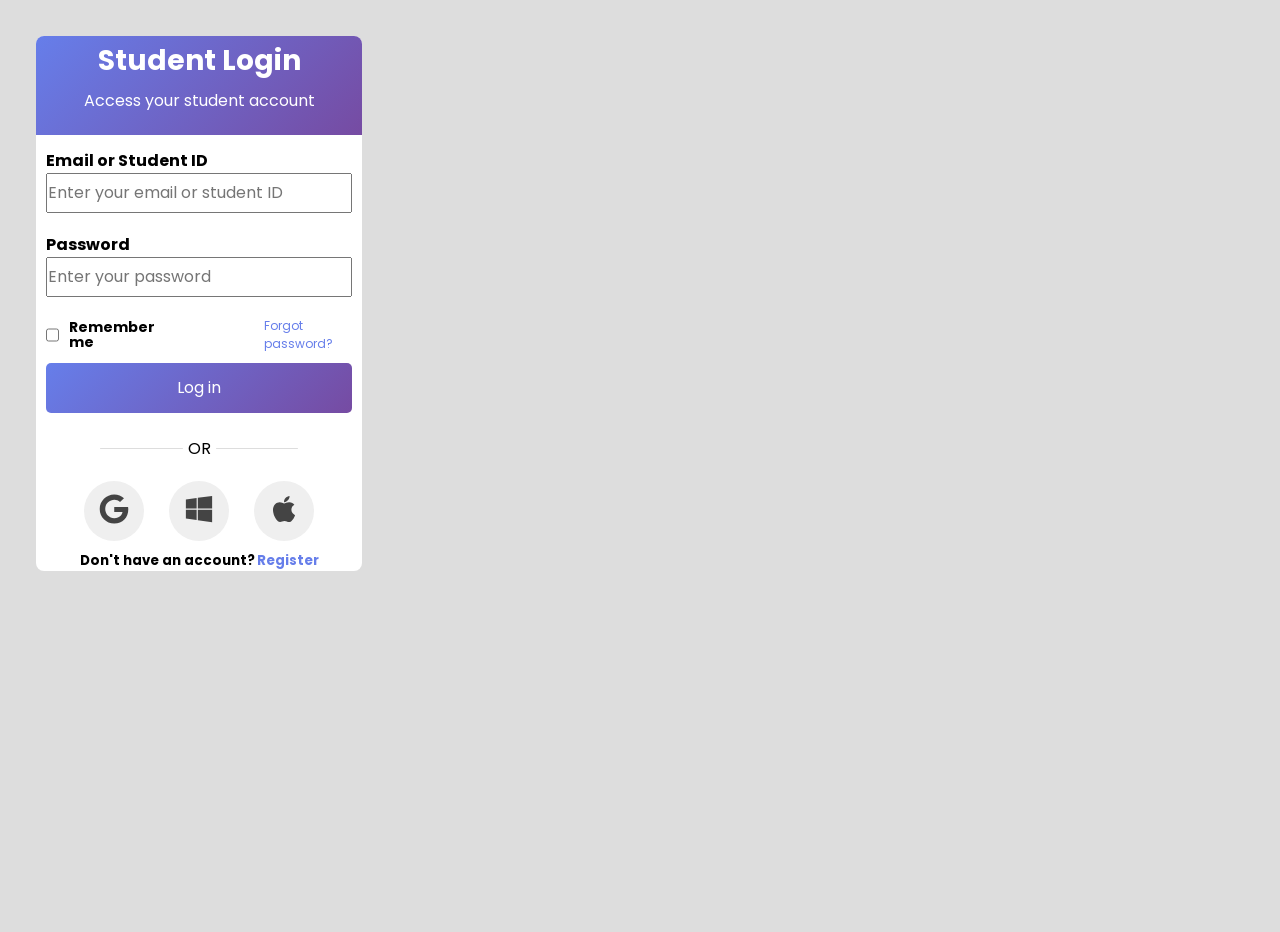
<file: index.html>
<!DOCTYPE html>
<html lang="en">

<head>
    <meta charset="UTF-8">
    <meta name="viewport" content="width=device-width, initial-scale=1.0">
    <title>Login</title>
    <link rel="stylesheet" href="reset.css">
    <link rel="stylesheet" href="style.css">
    <link rel="preconnect" href="https://fonts.googleapis.com">
    <link rel="preconnect" href="https://fonts.gstatic.com" crossorigin>
    <link
        href="https://fonts.googleapis.com/css2?family=Poppins:ital,wght@0,100;0,200;0,300;0,400;0,500;0,600;0,700;0,800;0,900;1,100;1,200;1,300;1,400;1,500;1,600;1,700;1,800;1,900&display=swap"
        rel="stylesheet">
</head>

<body>
    <div>
        <header>
            <h1>Student Login</h1>
            <p> Access your student account</p>
        </header>
        <form action="/api/Login" method="post" class="E-section">
            <article>
                <label for="e-mail-log">Email or Student ID</label>
                <input type="email" id="e-mail-log" name="email" placeholder="Enter your email or student ID" class="em">
            </article>
            <article>
                <label for="password-log">Password</label>
                <input type="password" id="password-log" name="password" placeholder="Enter your password" class="em">
            </article>
            <article class="ts">
                <input type="checkbox" class="ch" name="remember">
                <label for="checkbox" class="remme">Remember me</label>
                <a href="" class="lin">Forgot password?</a>
                <button type="submit" class="butt">Log in</button>
            </article>
        </form>
        <section class="end-sec">
            <article class="or-section">
                <div class="divider-line"></div>
                <p class="ora">OR</p>
                <div class="divider-line"></div>
            </article>
            <article class="button-sec">
                <button class="icon"> <svg stroke="currentColor" fill="currentColor" stroke-width="0"
                        viewBox="0 0 488 512" height="30px" width="30px" xmlns="http://www.w3.org/2000/svg">
                        <path
                            d="M488 261.8C488 403.3 391.1 504 248 504 110.8 504 0 393.2 0 256S110.8 8 248 8c66.8 0 123 24.5 166.3 64.9l-67.5 64.9C258.5 52.6 94.3 116.6 94.3 256c0 86.5 69.1 156.6 153.7 156.6 98.2 0 135-70.4 140.8-106.9H248v-85.3h236.1c2.3 12.7 3.9 24.9 3.9 41.4z">
                        </path>
                    </svg></button>
                <button class="icon"> <svg stroke="currentColor" fill="currentColor" stroke-width="0"
                        viewBox="0 0 448 512" height="30px" width="30px" xmlns="http://www.w3.org/2000/svg">
                        <path
                            d="M0 93.7l183.6-25.3v177.4H0V93.7zm0 324.6l183.6 25.3V268.4H0v149.9zm203.8 28L448 480V268.4H203.8v177.9zm0-380.6v180.1H448V32L203.8 65.7z">
                        </path>
                    </svg></button>
                <button class="icon"> <svg stroke="currentColor" fill="currentColor" stroke-width="0"
                        viewBox="0 0 384 512" height="30px" width="30px" xmlns="http://www.w3.org/2000/svg">
                        <path
                            d="M318.7 268.7c-.2-36.7 16.4-64.4 50-84.8-18.8-26.9-47.2-41.7-84.7-44.6-35.5-2.8-74.3 20.7-88.5 20.7-15 0-49.4-19.7-76.4-19.7C63.3 141.2 4 184.8 4 273.5q0 39.3 14.4 81.2c12.8 36.7 59 126.7 107.2 125.2 25.2-.6 43-17.9 75.8-17.9 31.8 0 48.3 17.9 76.4 17.9 48.6-.7 90.4-82.5 102.6-119.3-65.2-30.7-61.7-90-61.7-91.9zm-56.6-164.2c27.3-32.4 24.8-61.9 24-72.5-24.1 1.4-52 16.4-67.9 34.9-17.5 19.8-27.8 44.3-25.6 71.9 26.1 2 49.9-11.4 69.5-34.3z">
                        </path>
                    </svg></button>
            </article>
            <h5>
                <p>Don't have an account?</p>
                <a href="register.html" class="reg-link">Register</a>
            </h5>
        </section>
    </div>
</body>

</html>
</file>
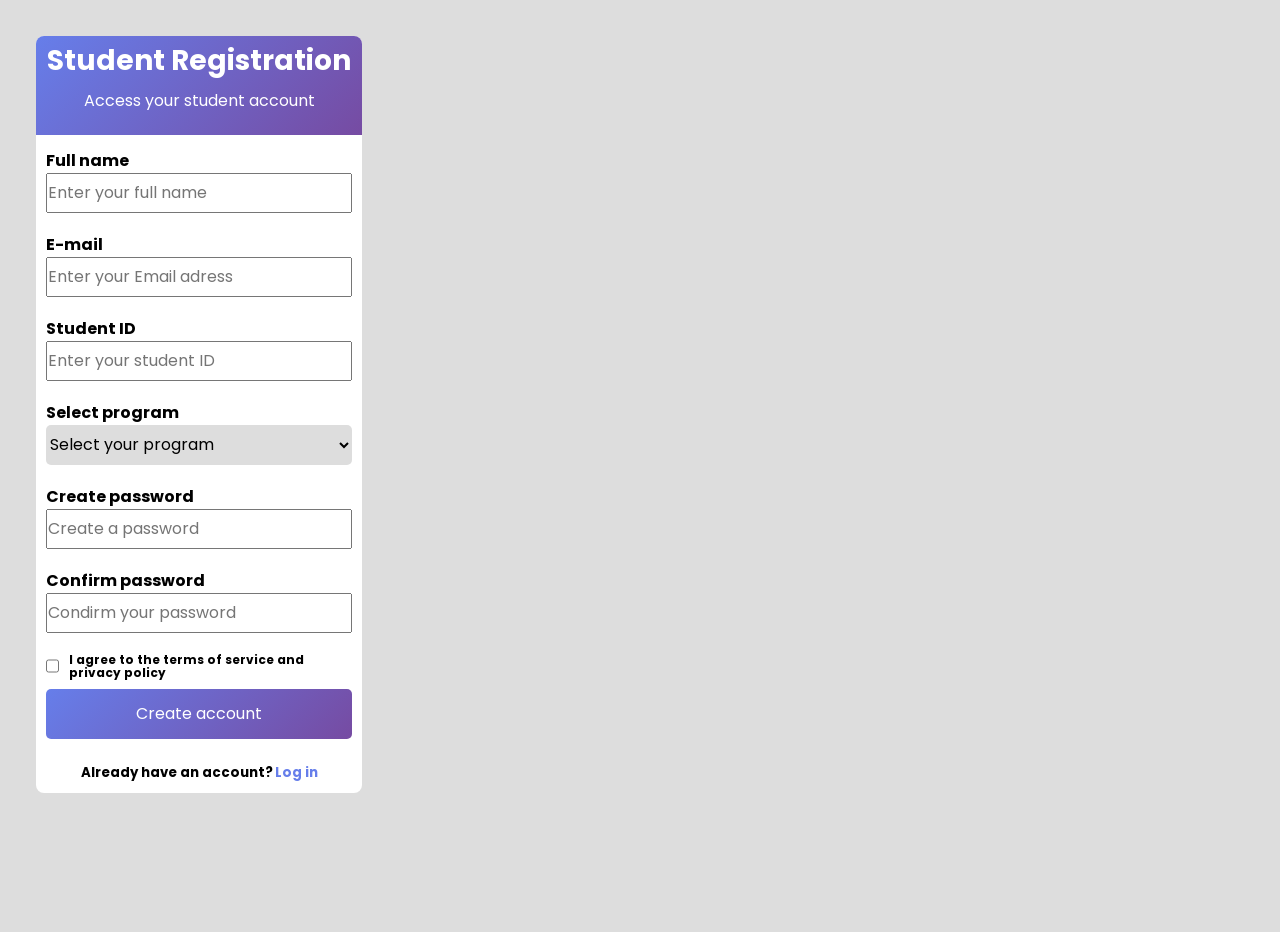
<file: register.html>
<!DOCTYPE html>
<html lang="en">

<head>
    <meta charset="UTF-8">
    <meta name="viewport" content="width=device-width, initial-scale=1.0">
    <title>Registering your laziness here</title>
    <link rel="stylesheet" href="reset.css">
    <link rel="stylesheet" href="style.css">
    <link rel="preconnect" href="https://fonts.googleapis.com">
    <link rel="preconnect" href="https://fonts.gstatic.com" crossorigin>
    <link
        href="https://fonts.googleapis.com/css2?family=Poppins:ital,wght@0,100;0,200;0,300;0,400;0,500;0,600;0,700;0,800;0,900;1,100;1,200;1,300;1,400;1,500;1,600;1,700;1,800;1,900&display=swap"
        rel="stylesheet">
</head>

<body>
    <div>
        <header>
            <h1>Student Registration</h1>
            <p> Access your student account</p>
        </header>
        <form action="/api/register" method="post" class="E-section">
            <article>
                <label for="">Full name</label>
                <input type="text" id="full name" name="fullName" placeholder="Enter your full name" class="em">
            </article>
            <article>
                <label for="E-mail">E-mail</label>
                <input type="email" id="E-mail" name="email" placeholder="Enter your Email adress" class="em">
            </article>
            <article>
                <label for="student-id">Student ID</label>
                <input type="text" id="student-id" name="student-id" placeholder="Enter your student ID" class="em">
            </article>
            <article>
                <label for="prog-sel">Select program</label>
                <select id="prog-sel" name="program">
                    <option value="">Select your program</option>
                    <option value="IT">Computer Science</option>
                    <option value="Engeneering">Engineering</option>
                    <option value="Business">Business</option>
                    <option value="Arts">Arts & Humanities</option>
                    <option value="Science">Science</option>
                </select>
            </article>
            <article>
                <label for="password-cr">Create password</label>
                <input type="password" id="password-cr" name="password" placeholder="Create a password" class="em">
            </article>
            <article>
                <label for="password-con">Confirm password</label>
                <input type="password" id="password-con" name="password" placeholder="Condirm your password" class="em">
            </article>
            <article class="ts">
                <input type="checkbox" name="terms" class="ch">
                <label for="checkbox" class="terms-of-policy">I agree to the terms of service and privacy policy</label>
                <button class="butt">Create account</button>
            </article>
        </form>
        <section>
            <article>
                <h5>
                    <p>Already have an account?</p>
                    <a href="index.html" class="reg-link">Log in</a>
                </h5>
            </article>
        </section>
</body>

</html>
</file>
<file: style.css>
body {
    margin: 16px;
    padding: 20px;
    font-family: "Poppins";
    background-color: #ddd;
}

h1 {
    font-size: 28px;
}

h3 {
    font-size: 18px;
}

div {
    height: 90%;
    width: 27%;
    background-color: white;
    border-radius: 8px;
    gap: 4px;
    display: flex;
    flex-direction: column;
    justify-self: center;
    align-self: center;
}

header {
    color: white;
    display: flex;
    flex-direction: column;
    justify-content: center;
    align-items: center;
    padding: 10px;
    border-radius: 8px 8px 0 0;
    line-height: 3;
    background: linear-gradient(135deg, #667eea, #764ba2);
}

article {
    padding: 10px;
    gap: 10px;
}

section {
    gap: 20px;
}

.em {
    width: 100%;
    height: 40px;
}

.butt {
    height: 50px;
    grid-area: bu;
    background: linear-gradient(135deg, #667eea, #764ba2);
    color: white;
    border: none;
    border-radius: 5px;
}

.ch {
    display: flex;
    justify-self: start;
    grid-area: che;
}

.lin {
    font-size: 12px;
    display: flex;
    justify-self: end;
    grid-area: linke;
}

.ts {
    gap: 10px;
    display: grid;
    grid-template-areas:
        "che . linke"
        "bu bu bu";
}

.remme {
    font-size: 14px;
    margin-top: 3px;
    margin-right: 80px;
}

.ora {
    display: flex;
    justify-self: center;
}

.or-section {
    display: flex;
    gap: 5px;
    justify-content: center;
}

.divider-line {
    display: flex;
    background-color: #ddd;
    height: 1px;
    justify-self: stretch;
}

.button-sec {
    display: flex;
    justify-content: center;
    align-items: center;
    gap: 25px;
}

.icon {
    color: #444;
    border: none;
    border-radius: 100%;
    height: 60px;
    width: 60px;
}

h5 {
    display: flex;
    justify-content: center;
    gap: 2px;
}

a,
.reg-link {
    color: #667eea;
    text-decoration: none;
}

select {
    border: none;
    background-color: #ddd;
    width: 100%;
    height: 40px;
    border-radius: 5px;
}

.terms-of-policy {
    font-size: 12px;
}

input:focus {
  border-color: #3498db;
  outline: none;
  box-shadow: 0 0 0 3px rgba(52, 152, 219, 0.2);
}

input:disabled {
  background: #f0f0f0;
  color: #aaa;
  cursor: not-allowed;
}

.butt:hover {
    background: linear-gradient(135deg, #425eda, #740cdb);
    transform: translate(0, -1px)
}

.butt:active {
    background: linear-gradient(135deg, #93a7ff, #d9b3ff);
}

a:hover {
    text-decoration: underline;
}

label {
    font-weight: bold;
}
</file>
